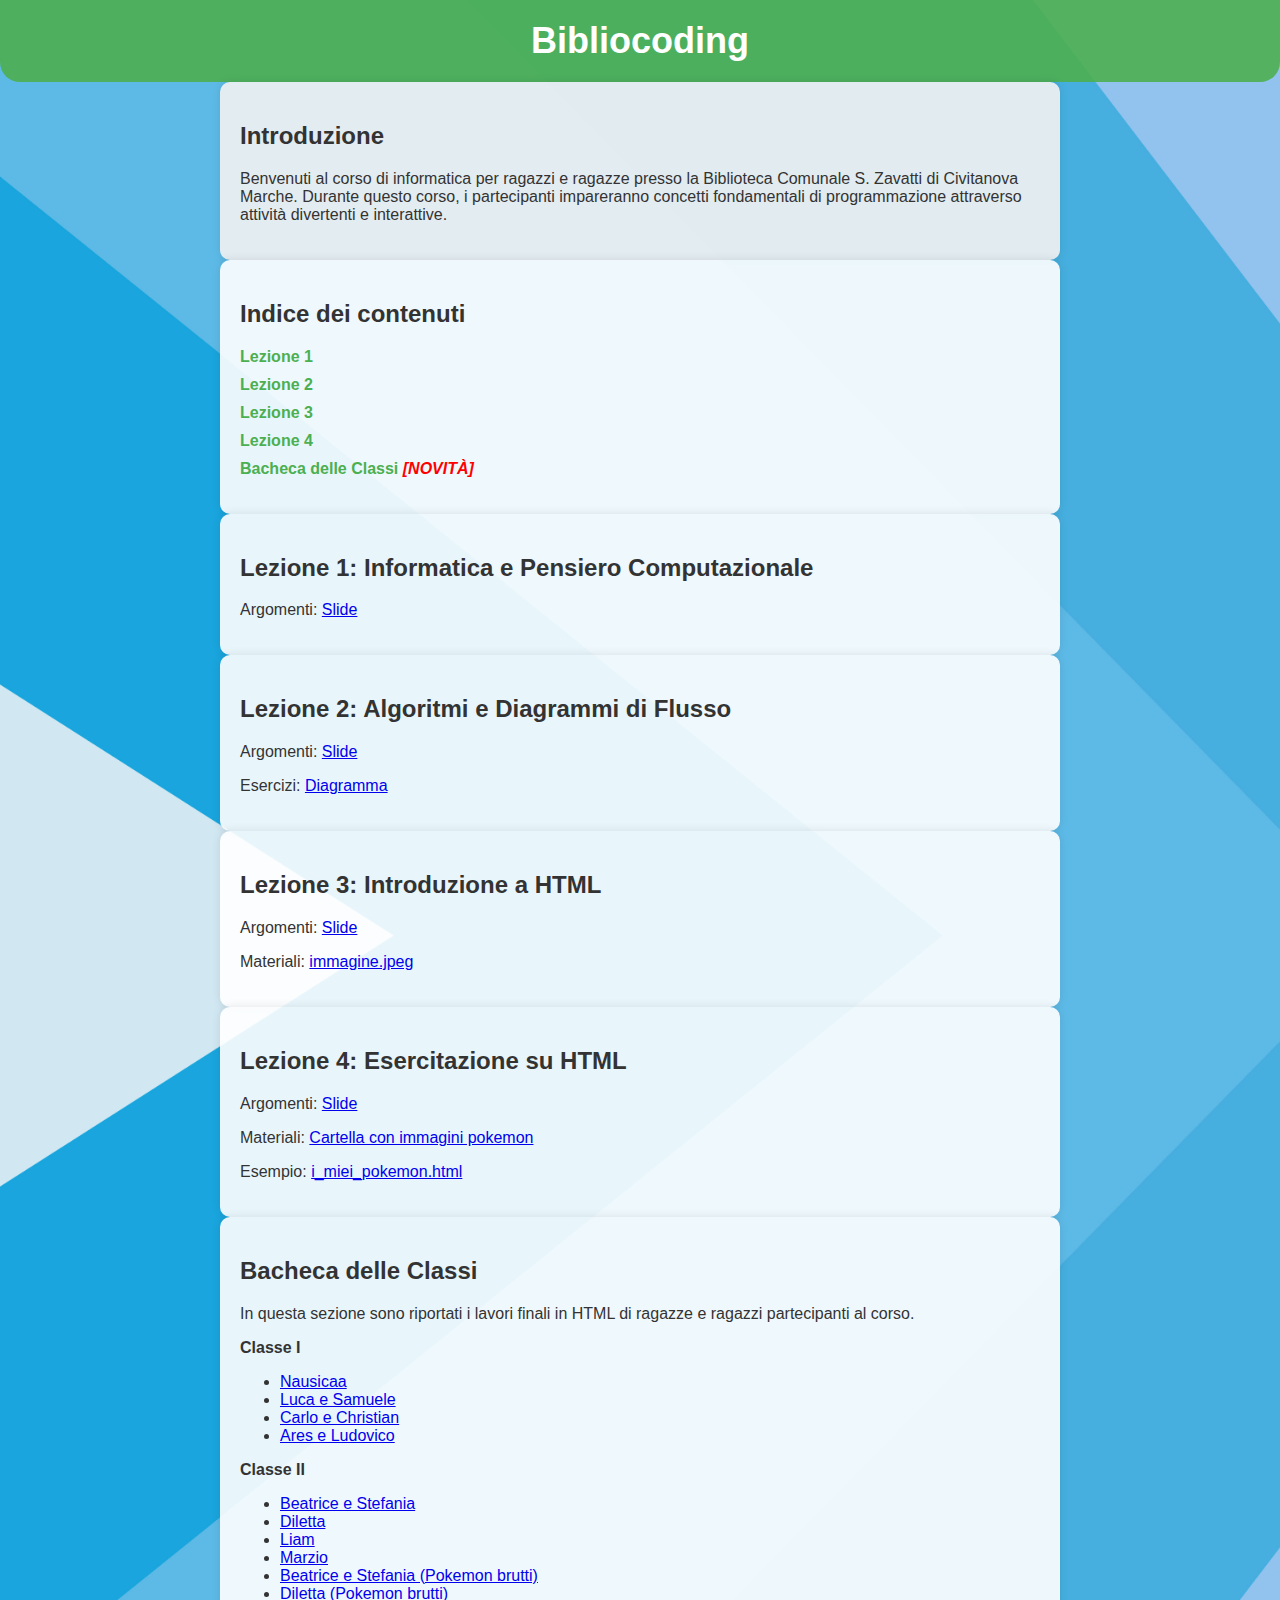
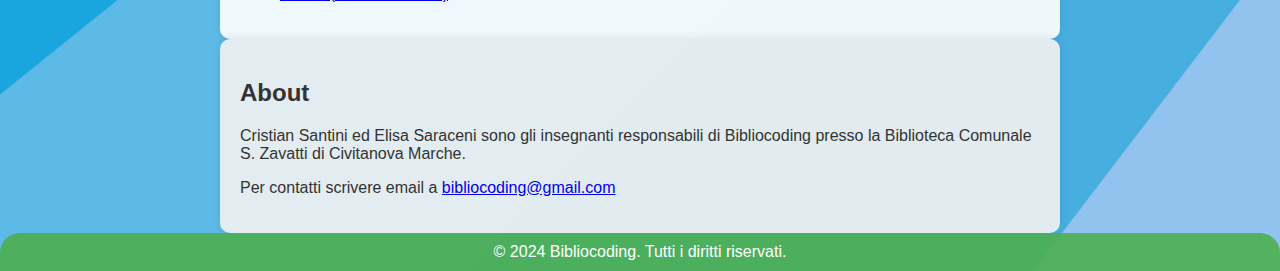
<file: index.html>
<!DOCTYPE html>
<html lang="it">
<head>
    <meta charset="UTF-8">
    <meta name="viewport" content="width=device-width, initial-scale=1.0">
    <title>Bibliocoding - Corso di Informatica per Bambini e Ragazzi</title>
    <link rel="stylesheet" href="styles.css">
</head>
<body>
    <header>
        <h1>Bibliocoding</h1>
    </header>

    <section id="introduzione">
        <h2>Introduzione</h2>
        <p>Benvenuti al corso di informatica per ragazzi e ragazze presso la Biblioteca Comunale S. Zavatti di
            Civitanova Marche. Durante questo corso, i partecipanti impareranno concetti fondamentali di
            programmazione attraverso attività divertenti e interattive.</p>
    </section>

    <section id="indice">
        <h2>Indice dei contenuti</h2>
        <ul>
            <li><a href="#lezione1">Lezione 1</a></li>
            <li><a href="#lezione2">Lezione 2</a></li>
            <li><a href="#lezione3">Lezione 3</a></li>
            <li><a href="#lezione4">Lezione 4</a></li>
            <li><a href="#bacheca">Bacheca delle Classi</a> <b><em><span style="color:red">[NOVITÀ]</span></em></b></li>
        </ul>
    </section>

    <section id="lezione1">
        <h2>Lezione 1: Informatica e Pensiero Computazionale</h2>
        <p>Argomenti:
            <a
                    href="https://docs.google.com/presentation/d/1Lxc7MJwP-X1zgc6PnfyL8kM85Z-to6IUJi28n3yOHzc/edit?usp=sharing" target="_blank">Slide</a>
        </p>
    </section>

    <section id="lezione2">
        <h2>Lezione 2: Algoritmi e Diagrammi di Flusso</h2>
        <p>Argomenti:
            <a
                    href="https://docs.google.com/presentation/d/1NqDBGFvEjzGDr4qNDajg0DjOwYvUmNH3K1EwXnHf0ro/edit?usp=sharing" target="_blank">Slide</a>
        </p>
        <p>Esercizi: <a
                    href="https://drive.google.com/file/d/11CKnhWQjnlukPOt9fKpn-mu4ETy6aOCn/view?usp=sharing"
                    target="_blank">Diagramma</a></p>
    </section>

    <section id="lezione3">
        <h2>Lezione 3: Introduzione a HTML</h2>
        <p>Argomenti:
            <a
                    href="https://docs.google.com/presentation/d/1afSoTKSWVnbVl03rNeOuRIrDmkKE1I5mUdru8in-VKo/edit?usp=sharing" target="_blank">Slide</a>
        </p>
        <p>Materiali:
            <a href="https://drive.google.com/file/d/1GjwaIPR0-AWqEfiQD0hBxwm6jN5-TSgv/view?usp=sharing" target="_blank">immagine.jpeg</a>
        </p>
    </section>

    <section id="lezione4">
        <h2>Lezione 4: Esercitazione su HTML</h2>
        <p>Argomenti:
            <a
                    href="https://docs.google.com/presentation/d/1Jm9owqNiVgeyk0xmW7Ouba-TCxkLkkuWILeOcnP7-Uc/edit?usp=sharing" target="_blank">Slide</a>
        </p>
        <p>Materiali:
            <a href="https://drive.google.com/drive/folders/1UeVAPOyosAU0QSVBvjQ5xiq0duee0BCN?usp=sharing"
               target="_blank">Cartella con immagini pokemon</a>
        </p>
        <p>Esempio:
            <a href="pokemon/i_miei_pokemon.html"
               target="_blank">i_miei_pokemon.html</a>
        </p>
    </section>
    <section id="bacheca">
        <h2>Bacheca delle Classi</h2>
        <p>In questa sezione sono riportati i lavori finali in HTML di ragazze e ragazzi partecipanti al corso.</p>
        <p><b>Classe I</b></p>
        <ul>
            <li><a href="classe_1/nausicaa/i_miei_pokemon.html" target="_blank">Nausicaa</a></li>
            <li><a href="classe_1/luca_samuele/i miei pokemon.html" target="_blank">Luca e Samuele</a></li>
            <li><a href="classe_1/carlo_christian/i_miei_pokemon.html" target="_blank">Carlo e Christian</a></li>
            <li><a href="classe_1/ares_ludovico/i_miei_pokemon.html" target="_blank">Ares e Ludovico</a></li>
        </ul>
        <p><b>Classe II</b></p>
        <ul>
            <li><a href="classe_2/esercitazione_pokemon_beatrice_stefania/pokemon_belli.html" target="_blank">Beatrice e Stefania</a></li>
            <li><a href="classe_2/esercitazione_pokemon_diletta/pokemon_belli.html" target="_blank">Diletta</a></li>
            <li><a href="classe_2/esercitazione_pokemon_liam/pokemon_belli.html" target="_blank">Liam</a></li>
            <li><a href="classe_2/esercitazione_pokemon_marzio/pokemon_belli.html" target="_blank">Marzio</a></li>
            <li><a href="classe_2/esercitazione_pokemon_beatrice_stefania/pokemon_brutti.html" target="_blank">Beatrice e Stefania (Pokemon brutti)</a></li>
            <li><a href="classe_2/esercitazione_pokemon_diletta/pokemon_brutti.html" target="_blank">Diletta (Pokemon brutti)</a></li>
        </ul>
</section>


    <section id="about">
        <h2>About</h2>
        <p>Cristian Santini ed Elisa Saraceni sono gli insegnanti responsabili di Bibliocoding presso la Biblioteca
            Comunale S. Zavatti di Civitanova Marche.</p>
        <p>Per contatti scrivere email a <a href="bibliocoding@gmail.com">bibliocoding@gmail.com</a></p>
    </section>

    <footer>
        <p>&copy; 2024 Bibliocoding. Tutti i diritti riservati.</p>
    </footer>
</body>
</html>
</file>
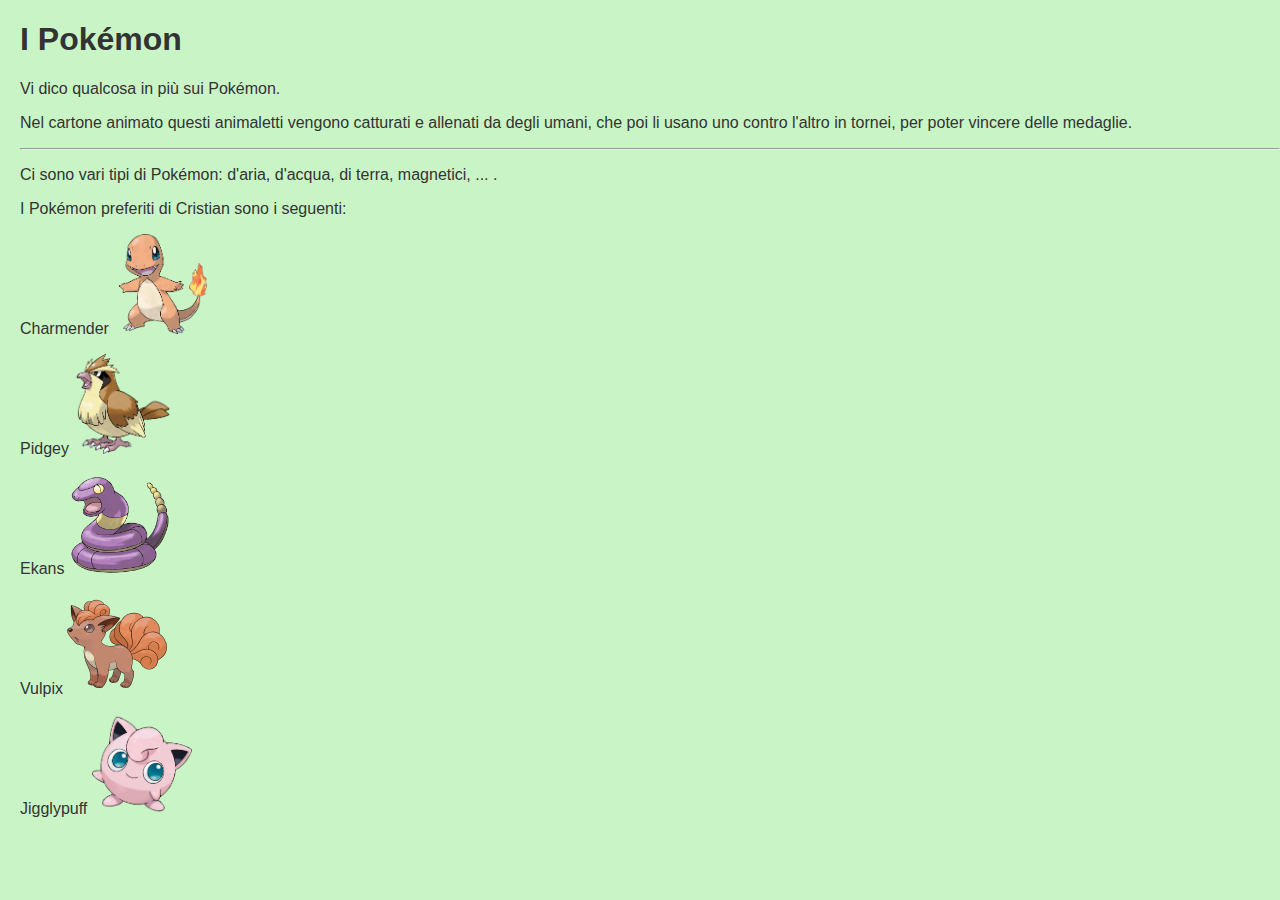
<file: pokemon/i_miei_pokemon.html>
<!DOCTYPE html>
<html lang="en">
<head>
    <meta charset="UTF-8">
    <title>I Pokemon di Cristian</title>
    <style>
        body {
        background-color: rgba(188, 243, 184, 0.8);
        font-family: 'Arial', sans-serif;
        margin: 0;
        padding-left: 20px;
        color: #333;
        }
    </style>
</head>
<body>
    <h1>I Pok&eacute;mon</h1>
    <p>Vi dico qualcosa in più sui Pokémon.</p>

    <p>Nel cartone animato questi animaletti vengono catturati e allenati da degli umani,
    che poi li usano uno contro l'altro in tornei, per poter vincere delle medaglie.</p>

    <hr>

    <p> Ci sono vari tipi di Pokémon: d'aria, d'acqua, di terra, magnetici, ... .</p>

    <p> I Pok&eacute;mon preferiti di Cristian sono i seguenti:</p>
    <p>Charmender
        <a href="https://wiki.pokemoncentral.it/Charmander" target="_blank">
        <img src="charmender.png" width="100" height="100"></a>
    </p>
    <p>Pidgey
        <a href="https://wiki.pokemoncentral.it/Pidgey" target="_blank">
            <img src="pidgey.png" width="100" height="100"></a>
    </p>
    <p>Ekans
        <a href="https://wiki.pokemoncentral.it/Ekans" target="_blank">
        <img src="ekans.png" width="100" height="100"></a>
    </p>
    <p>Vulpix
        <a href="https://wiki.pokemoncentral.it/Vulpix" target="_blank">
        <img src="vulpix.png" width="100" height="100"></a>
    </p>
    <p>Jigglypuff
        <a href="https://wiki.pokemoncentral.it/Jigglypuff" target="_blank">
        <img src="jigglypuff.png" width="100" height="100"></a>
    </p>

</body>
</html>
</file>
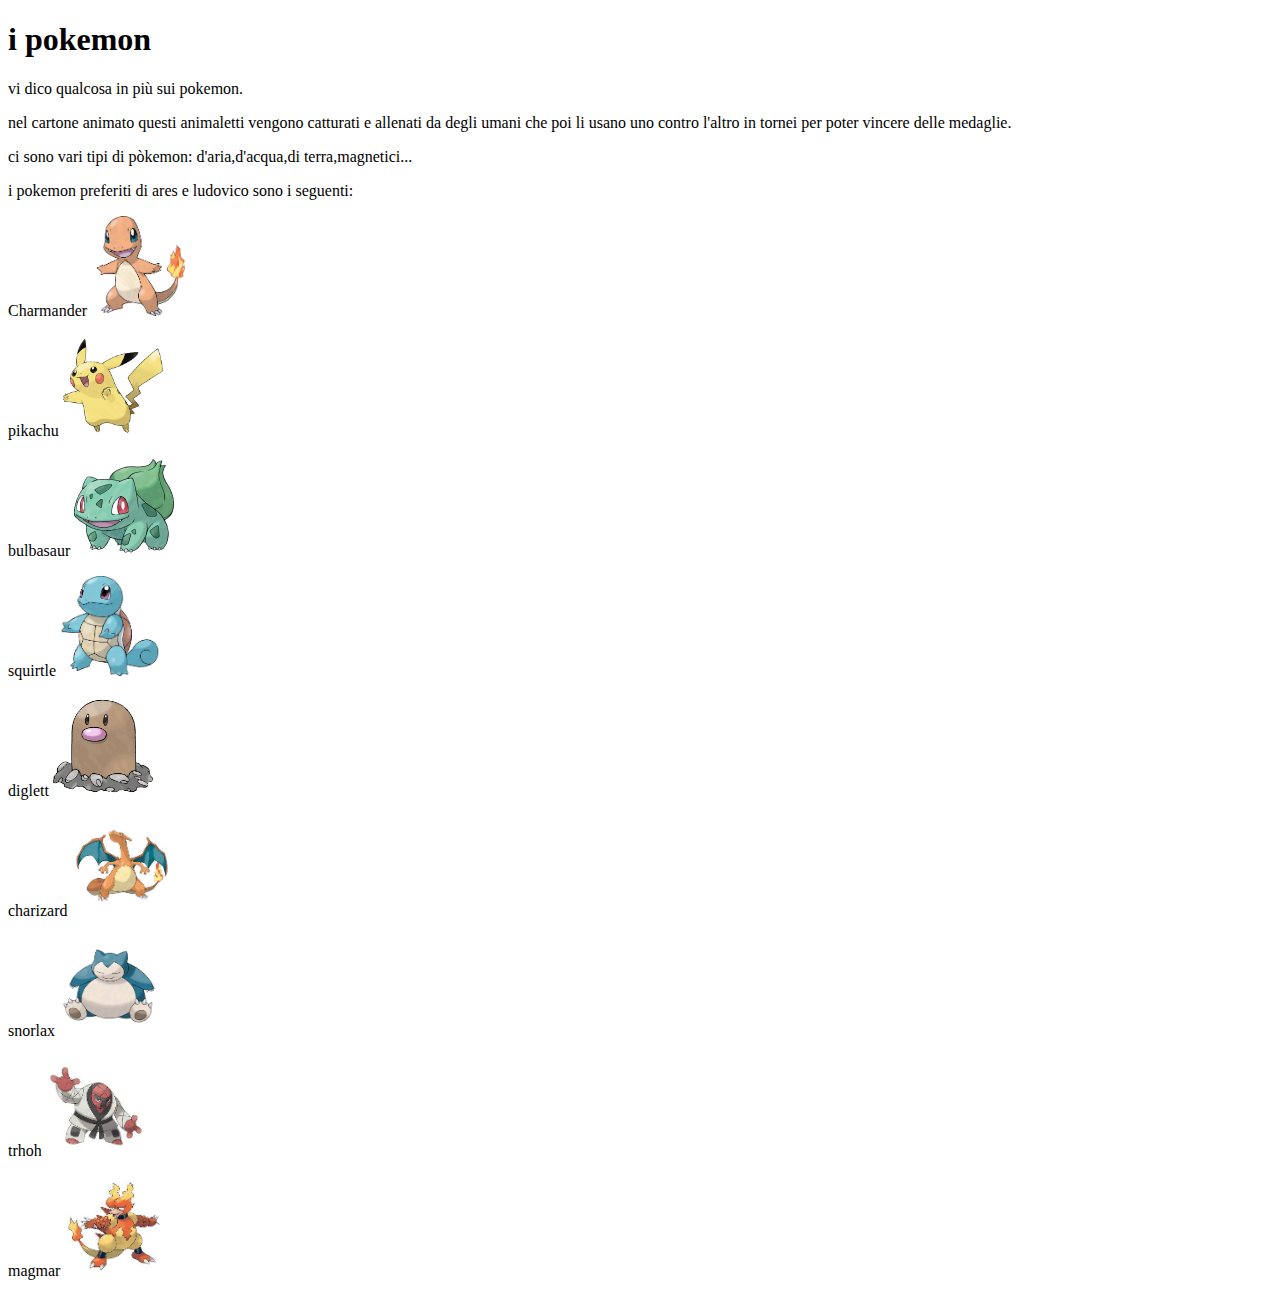
<file: classe_1/ares_ludovico/i_miei_pokemon.html>
<!DOCTYPE html>
<html>
<head>
    <title>i miei pokemon preferiti</title>
    <meta charset="UTF-8">
</head>
<body>
<h1>i pokemon</h1>
    <p>vi dico qualcosa in più sui pokemon.</p>
    <p>nel cartone animato questi animaletti vengono catturati e allenati da degli umani che poi li usano uno contro l'altro in tornei per poter vincere delle medaglie.</p>
    <p>ci sono vari tipi di pòkemon: d'aria,d'acqua,di terra,magnetici...</p>
    <p>i pokemon preferiti di ares e ludovico sono i seguenti:</p>
    <p>Charmander <img src="charmender.png" width=100 height=100></p>
    <p>pikachu <img src="pikachu.png" width=100 height=100></p>
    <p>bulbasaur <img src="bulbasaur.png" width=100 height=100></p>
    <p>squirtle <img src="squirtle.png" width=100 height=100></p>
    <p>diglett <img src="diglett.png" width=100 height=100></p>
    <p>charizard <img src="images.jfif" width=100 height=100></p>
    <p>snorlax <img src="143.png" width=100 height=100></p>
    <p>trhoh <img src="images (1).jfif" width=100 height=100></p>
    <p>magmar <img src="images (3).jfif" width=100 height=100></p>
</body>
</html>
</file>
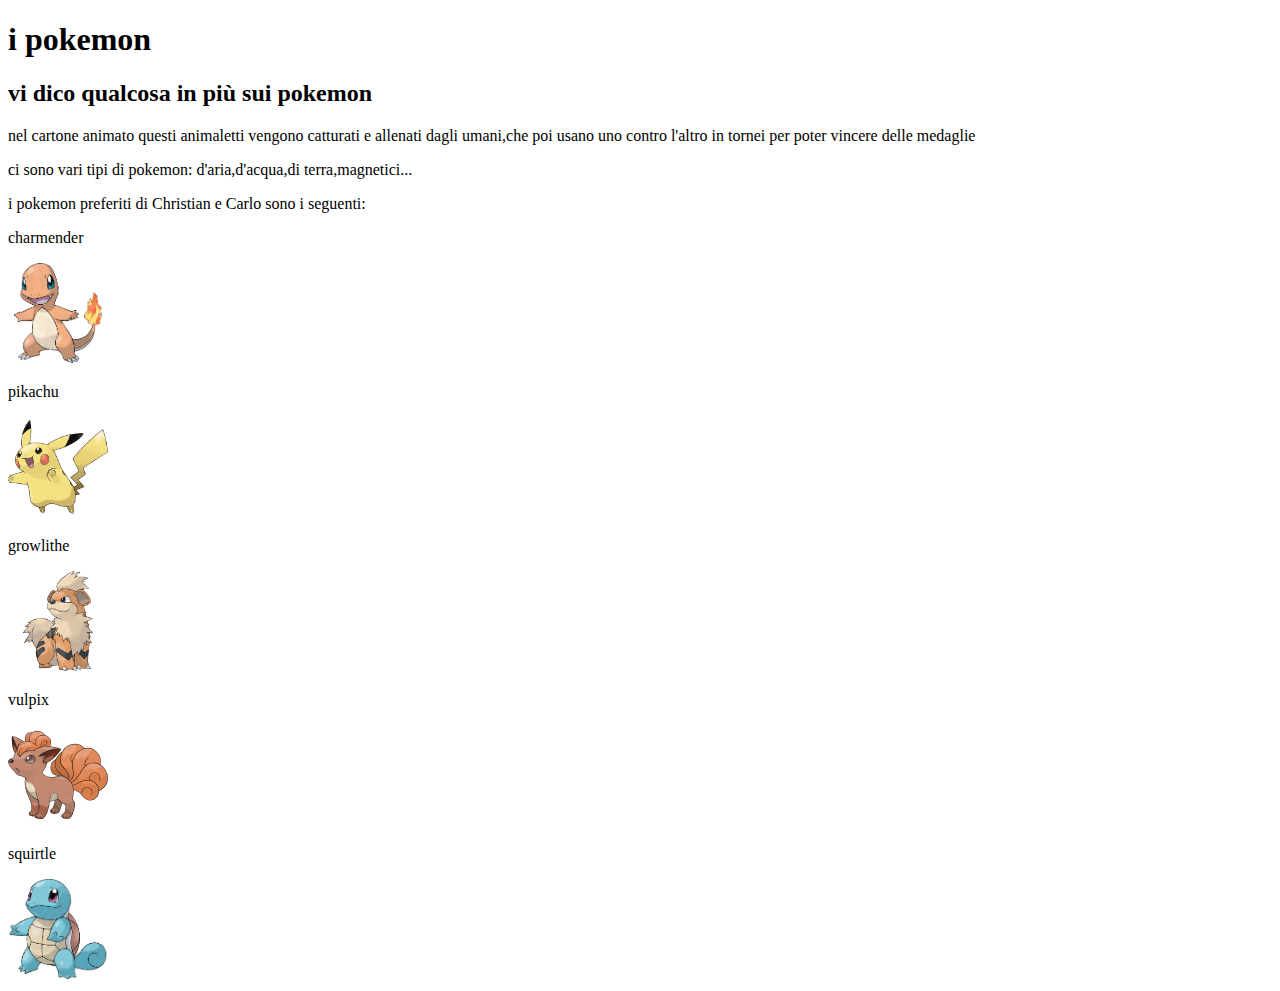
<file: classe_1/carlo_christian/i_miei_pokemon.html>
<!DOCTYPE html>
<html>
<head>
    <title>i pokemon di Christian e Carlo</title>
    <meta charset="UTF-8">
</head>
<body>
    <h1>i pokemon</h1>
    <h2>vi dico qualcosa in più sui pokemon</h2>
    <p>nel cartone animato questi animaletti vengono catturati e allenati dagli umani,che poi usano uno contro l'altro in tornei per poter vincere delle medaglie</p>
    <p>ci sono vari tipi di pokemon: d'aria,d'acqua,di terra,magnetici...</p>
    <p>i pokemon preferiti di Christian e Carlo sono i seguenti:</p>
    <p>charmender</p> <img src="charmender.png" width=100 heigth=100>
    <p>pikachu</p> <img src="pikachu.png" width=100 heigth=100>
    <p>growlithe</p> <img src="growlithe.png" width=100 height=100>
    <p>vulpix</p> <img src="vulpix.png" width=100 height=100>
    <p>squirtle</p> <img src="squirtle.png" width=100 height=100>
</body>
</html>
</file>
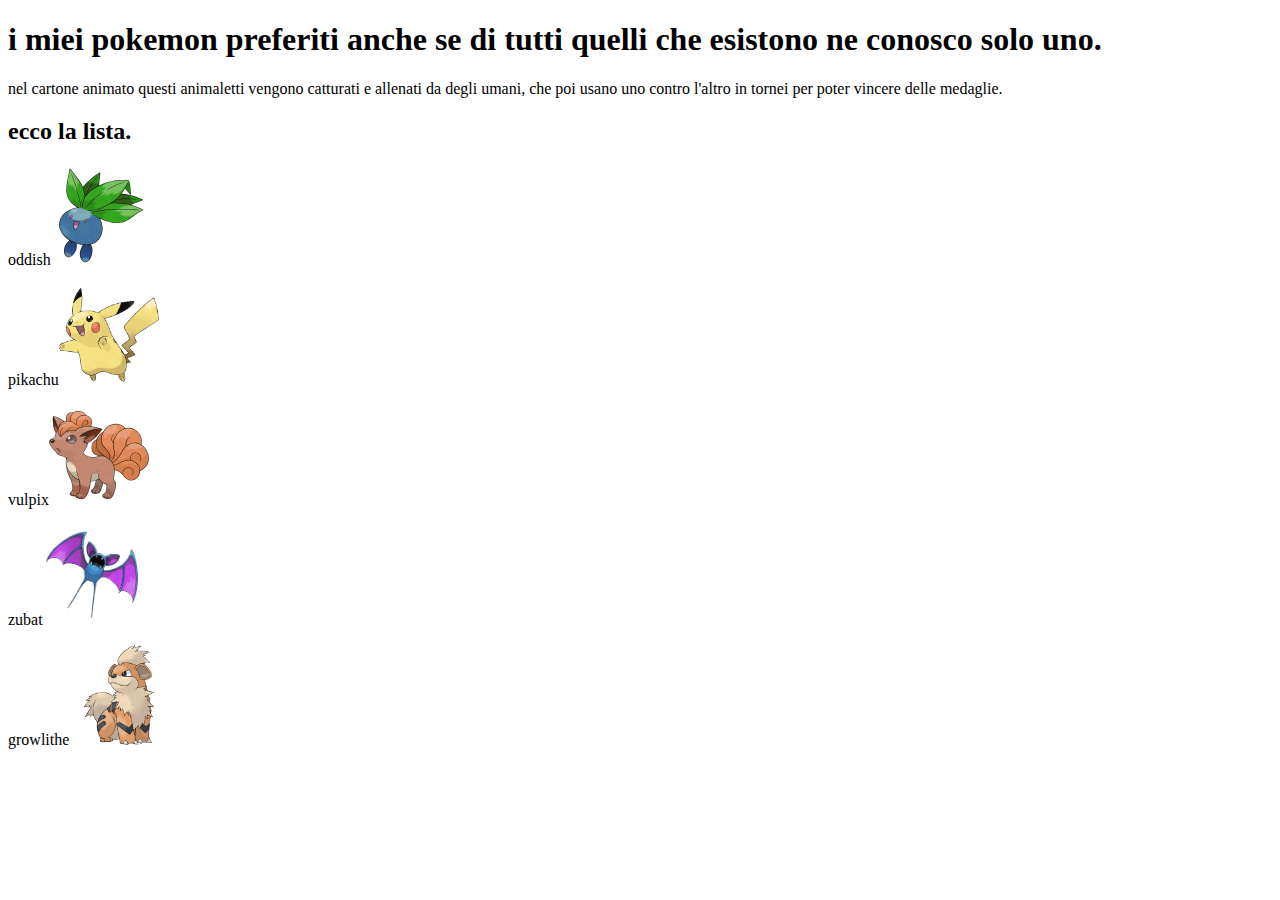
<file: classe_1/nausicaa/i_miei_pokemon.html>
<!DOCTYPE html>
<html>
<head>
    <title>i pokemon</title>
    <meta charset="UTF-8">
</head>
<body>
    <h1>i miei pokemon preferiti anche se di tutti quelli che esistono ne conosco solo uno.</h1>
    <p> nel cartone animato questi animaletti vengono catturati e allenati da degli umani, che poi usano uno contro l'altro in tornei per poter vincere delle medaglie.</p>
    <h2> ecco la lista.</h2>
    <p>oddish<img src="oddish.png"width=100 height=100></p>
    <p>pikachu<img src="pikachu.png"width=100 height=100></p>
    <p>vulpix<img src="vulpix.png"width=100 height=100></p>
    <p>zubat<img src="zubat.png"width=100 height=100></p>
    <p>growlithe<img src="growlithe.png"width=100 height=100></p>
</body>
</html>
</file>
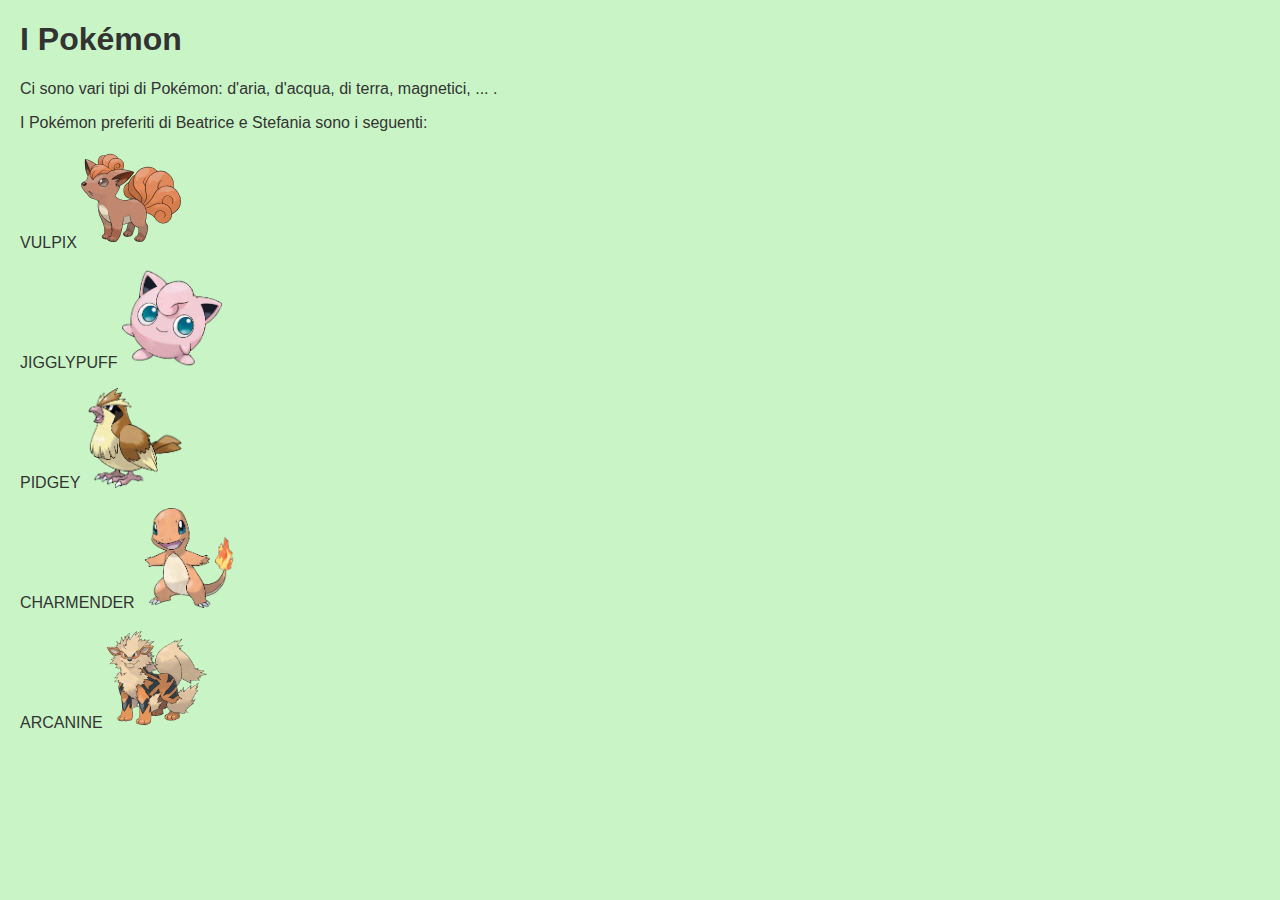
<file: classe_2/esercitazione_pokemon_beatrice_stefania/pokemon_belli.html>
<!DOCTYPE html>
<html lang="en">
<head>
    <meta charset="UTF-8">
    <title>I Pokemon di Beatrice e Stefania</title>
    <style>
        body {
        background-color: rgba(188, 243, 184, 0.8);
        font-family: 'Arial', sans-serif;
        margin: 0;
        padding-left: 20px;
        color: #333;
        }
    </style>
</head>
<body>
    <h1>I Pok&eacute;mon</h1>

    <p> Ci sono vari tipi di Pokémon: d'aria, d'acqua, di terra, magnetici, ... .</p>

    <p> I Pok&eacute;mon preferiti di Beatrice e Stefania sono i seguenti:</p>
    <p>VULPIX
        <img src="vulpix.png" width="100" height="100"></a>
    </p>
    <p>JIGGLYPUFF
        <img src="jigglypuff.png" width="100" height="100"></a>
    </p>
    <p> PIDGEY
        <img src="pidgey.png"width="100" height="100"></a>
    </p>
    <p>CHARMENDER
        <img src="charmender.png" width="100" height="100"></a>
    </p>
    <p>ARCANINE
        <img src="arcanine.png" width="100" height="100"></a>
    </p>

</body>
</html>
</file>
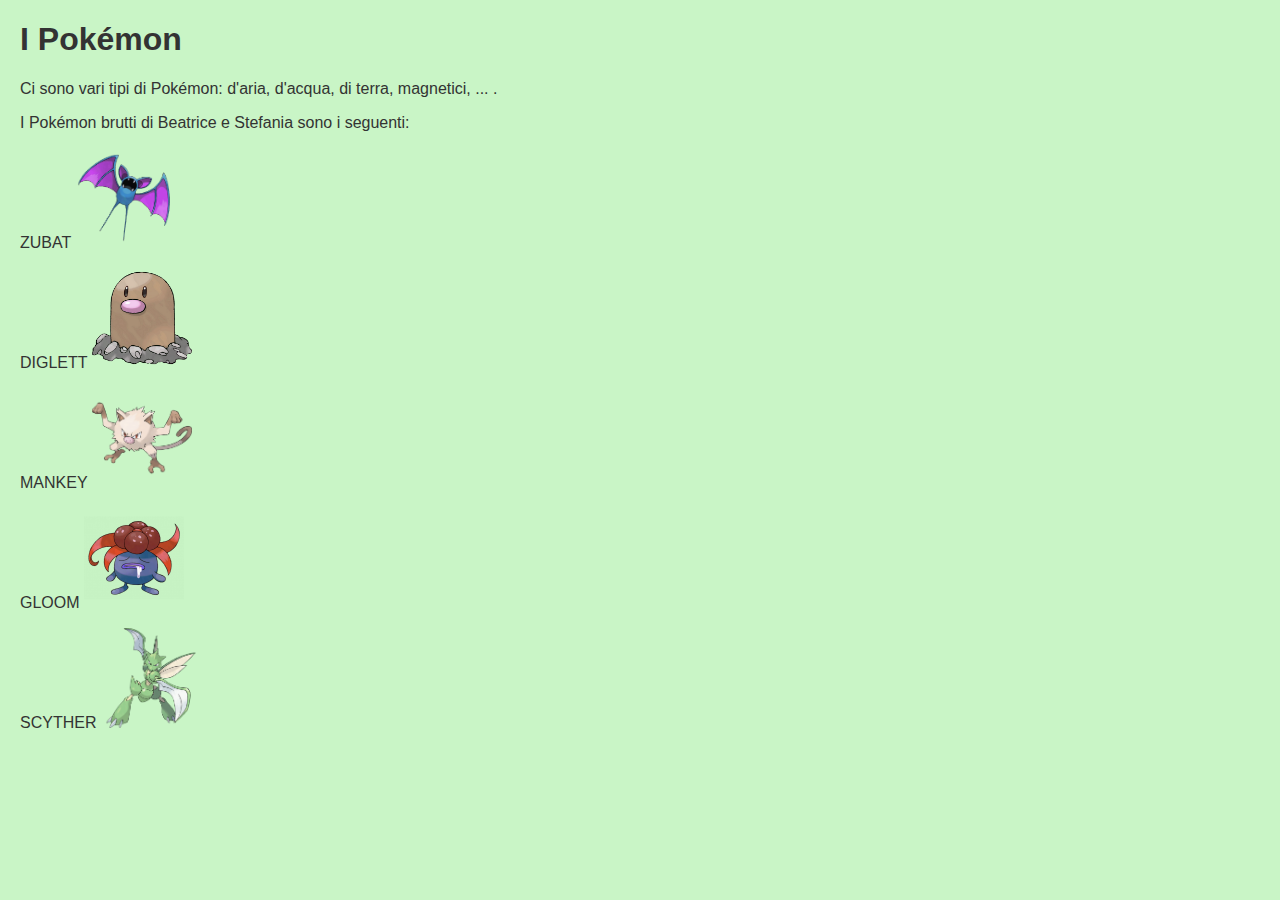
<file: classe_2/esercitazione_pokemon_beatrice_stefania/pokemon_brutti.html>
<!DOCTYPE html>
<html lang="en">
<head>
    <meta charset="UTF-8">
    <title>I Pokemon di Beatrice e Stefania</title>
    <style>
        body {
        background-color: rgba(188, 243, 184, 0.8);
        font-family: 'Arial', sans-serif;
        margin: 0;
        padding-left: 20px;
        color: #333;
        }
    </style>
</head>
<body>
    <h1>I Pok&eacute;mon</h1>

    <p> Ci sono vari tipi di Pokémon: d'aria, d'acqua, di terra, magnetici, ... .</p>

    <p> I Pok&eacute;mon brutti di Beatrice e Stefania sono i seguenti:</p>
    <p>ZUBAT
        <img src="zubat.png" width="100" height="100"></a>
    </p>
    <p>DIGLETT
        <img src="diglett.png" width="100" height="100"></a>
    </p>
    <p> MANKEY
        <img src="mankey.png"width="100" height="100"></a>
    </p>
    <p>GLOOM
        <img src="gloom.png" width="100" height="100"></a>
    </p>
    <p>SCYTHER
        <img src="scyther.png" width="100" height="100"></a>
    </p>

</body>
</html>
</file>
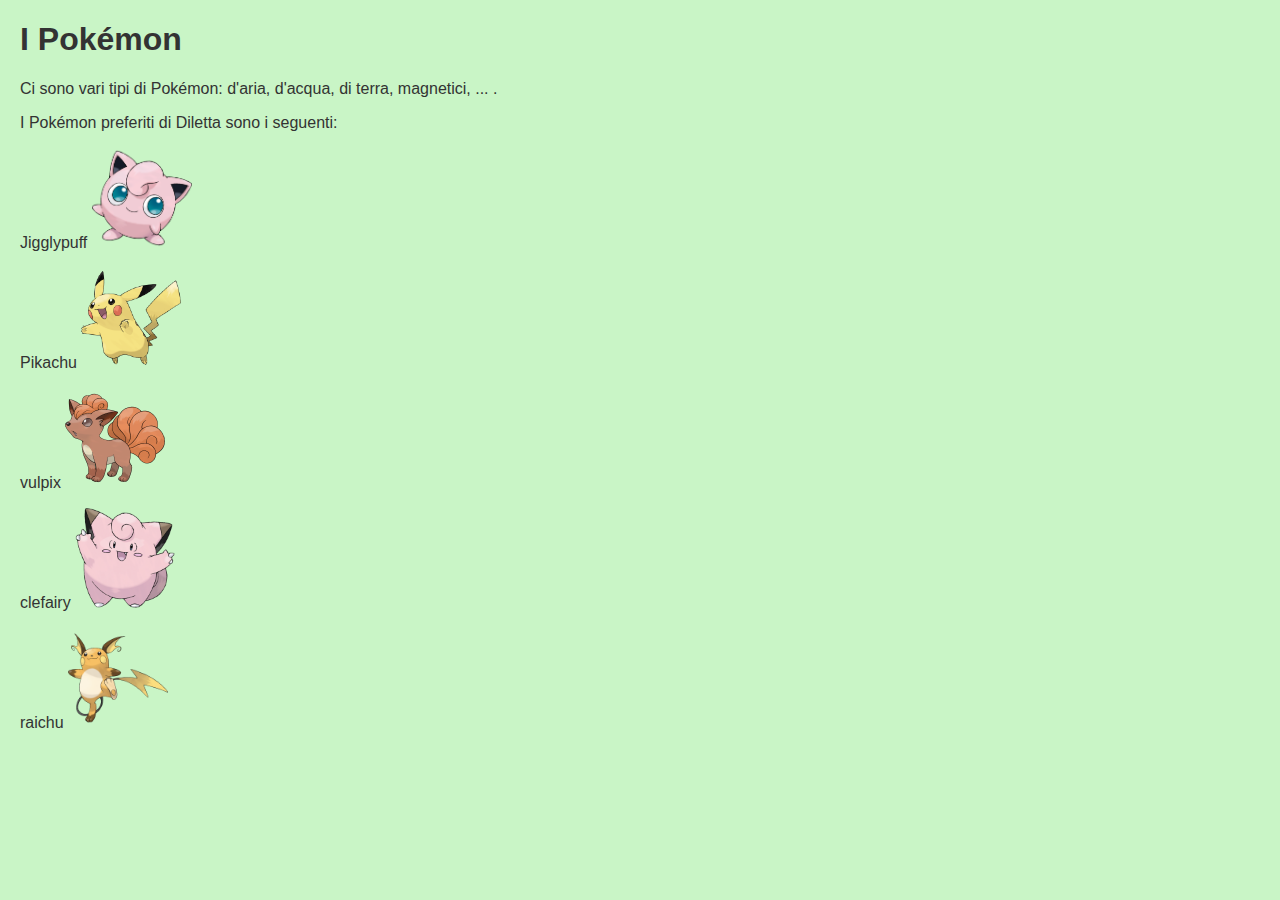
<file: classe_2/esercitazione_pokemon_diletta/pokemon_belli.html>
<!DOCTYPE html>
<html lang="en">
<head>
    <meta charset="UTF-8">
    <title>I Pokemon di Diletta</title>
    <style>
        body {
        background-color: rgba(188, 243, 184, 0.8);
        font-family: 'Arial', sans-serif;
        margin: 0;
        padding-left: 20px;
        color: #333;
        }
    </style>
</head>
<body>
    <h1>I Pok&eacute;mon</h1>

    <p> Ci sono vari tipi di Pokémon: d'aria, d'acqua, di terra, magnetici, ... .</p>

    <p> I Pok&eacute;mon preferiti di Diletta sono i seguenti:</p>
    <p>Jigglypuff
        <img src="jigglypuff.png" width="100" height="100"></a>
    </p>
    <p>Pikachu
        <img src="pikachu.png" width="100" height="100"></a>
    </p>
    <p>vulpix
        <img src="vulpix.png" width="100" height="100"></a>
    </p>
    <p>clefairy
        <img src="clefairy.png" width="100" height="100"></a>
    </p>
    <p>raichu
        <img src="raichu.png" width="100" height="100"></a>
    </p>

</body>
</html>
</file>
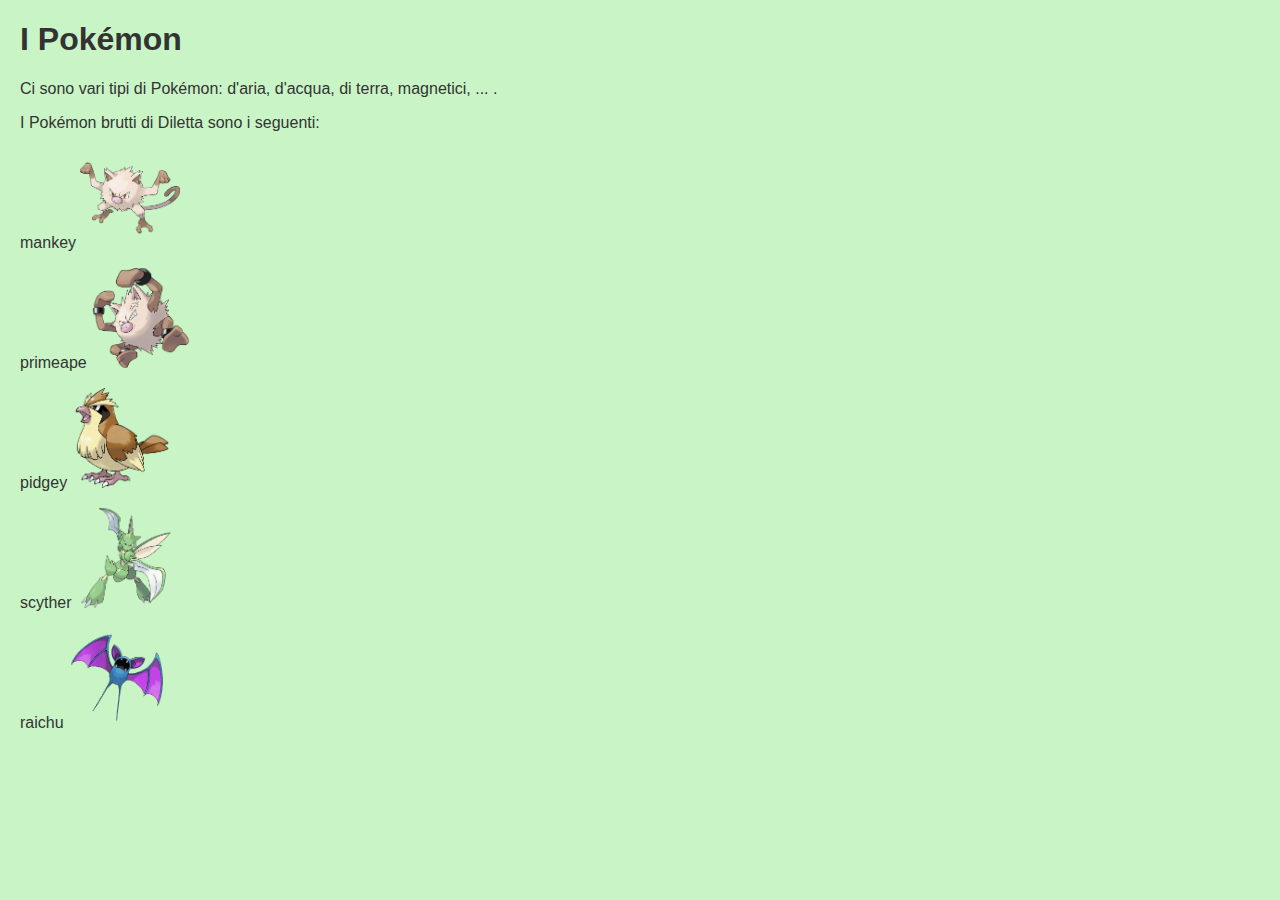
<file: classe_2/esercitazione_pokemon_diletta/pokemon_brutti.html>
<!DOCTYPE html>
<html lang="en">
<head>
    <meta charset="UTF-8">
    <title>I Pokemon di Diletta</title>
    <style>
        body {
        background-color: rgba(188, 243, 184, 0.8);
        font-family: 'Arial', sans-serif;
        margin: 0;
        padding-left: 20px;
        color: #333;
        }
    </style>
</head>
<body>
    <h1>I Pok&eacute;mon</h1>

    <p> Ci sono vari tipi di Pokémon: d'aria, d'acqua, di terra, magnetici, ... .</p>

    <p> I Pok&eacute;mon brutti di Diletta sono i seguenti:</p>
    <p>mankey
        <img src="mankey.png" width="100" height="100"></a>
    </p>
    <p>primeape
        <img src="primeape.png" width="100" height="100"></a>
    </p>
    <p>pidgey
        <img src="pidgey.png" width="100" height="100"></a>
    </p>
    <p>scyther
        <img src="scyther.png" width="100" height="100"></a>
    </p>
    <p>raichu
        <img src="zubat.png" width="100" height="100"></a>
    </p>

</body>
</html>
</file>
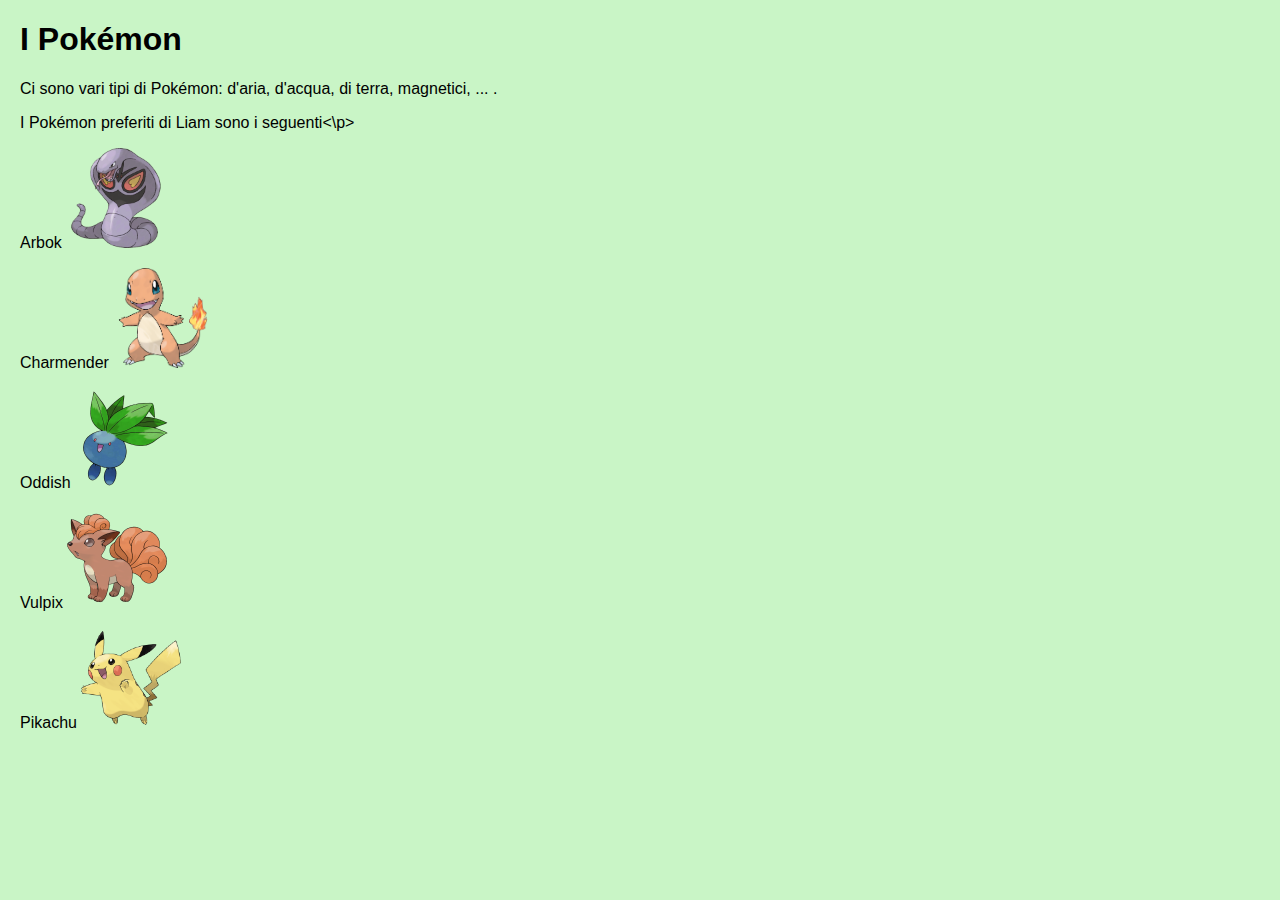
<file: classe_2/esercitazione_pokemon_liam/pokemon_belli.html>
<!DOCTYPE html>
<html lang="en">
<head>
    <meta charset="UTF-8">
    <title>I Pokemon di Liam</title>
    <style>
        body {
        background-color: rgba(188, 243, 184, 0.8);
        font-family: 'Arial', sans-serif;
        margin: 0;
        padding-left: 20px;
        color: #        }
    </style>
</head>
<body>
    <h1>I Pok&eacute;mon</h1>

    <p> Ci sono vari tipi di Pokémon: d'aria, d'acqua, di terra, magnetici, ... .</p>

    <p> I Pok&eacute;mon preferiti di Liam sono i seguenti<\p>
    <p>Arbok
        <img src="arbok.png" width="100" height="100"></a>
    </p>
    <p>Charmender
        <img src="charmender.png" width="100" height="100"></a>
    </p>
    <p>Oddish
        <img src="oddish.png" width="100" height="100"></a>
    </p>
    <p>Vulpix
        <img src="vulpix.png" width="100" height="100"></a>
    </p>
    <p>Pikachu
        <img src="pikachu.png" width="100" height="100"></a>
    </p>

</body>
</html>
</file>
<file: styles.css>
body {
    font-family: 'Arial', sans-serif;
    margin: 0;
    padding: 0;
    background-image: url("141623-blue-geometric-shapes-background-design.jpg"); /* Aggiungi il percorso dell'immagine dello sfondo */
    background-size: cover;
    background-repeat: no-repeat;
    color: #333;
}

header {
    background-color: rgba(76, 175, 80, 0.9); /* Cambia il colore in base alle tue preferenze */
    color: white;
    text-align: center;
    padding: 20px 0;
    border-bottom-left-radius: 20px;
    border-bottom-right-radius: 20px;
}

h1 {
    margin: 0;
    font-size: 36px;
}

section {
    padding: 20px;
    margin-bottom: 20px;
    background-color: rgba(255, 255, 255, 0.9); /* Cambia il colore in base alle tue preferenze */
    border-radius: 10px;
    box-shadow: 0px 0px 10px rgba(0, 0, 0, 0.1);
}

#introduzione, #about {
    background-color: rgba(242, 242, 242, 0.9); /* Cambia il colore in base alle tue preferenze */
}

#indice ul {
    list-style-type: none;
    padding: 0;
}

#indice li {
    margin-bottom: 10px;
}

#indice a {
    text-decoration: none;
    color: #4CAF50;
    font-weight: bold;
}

#indice a:hover {
    text-decoration: underline;
}

footer {
    background-color: rgba(76, 175, 80, 0.9); /* Cambia il colore in base alle tue preferenze */
    color: white;
    text-align: center;
    padding: 10px 0;
    border-top-left-radius: 20px;
    border-top-right-radius: 20px;
}

footer p {
    margin: 0;
}

@media (min-width: 768px) {
    section {
        margin: 0 auto;
        max-width: 800px;
    }
}
</file>
